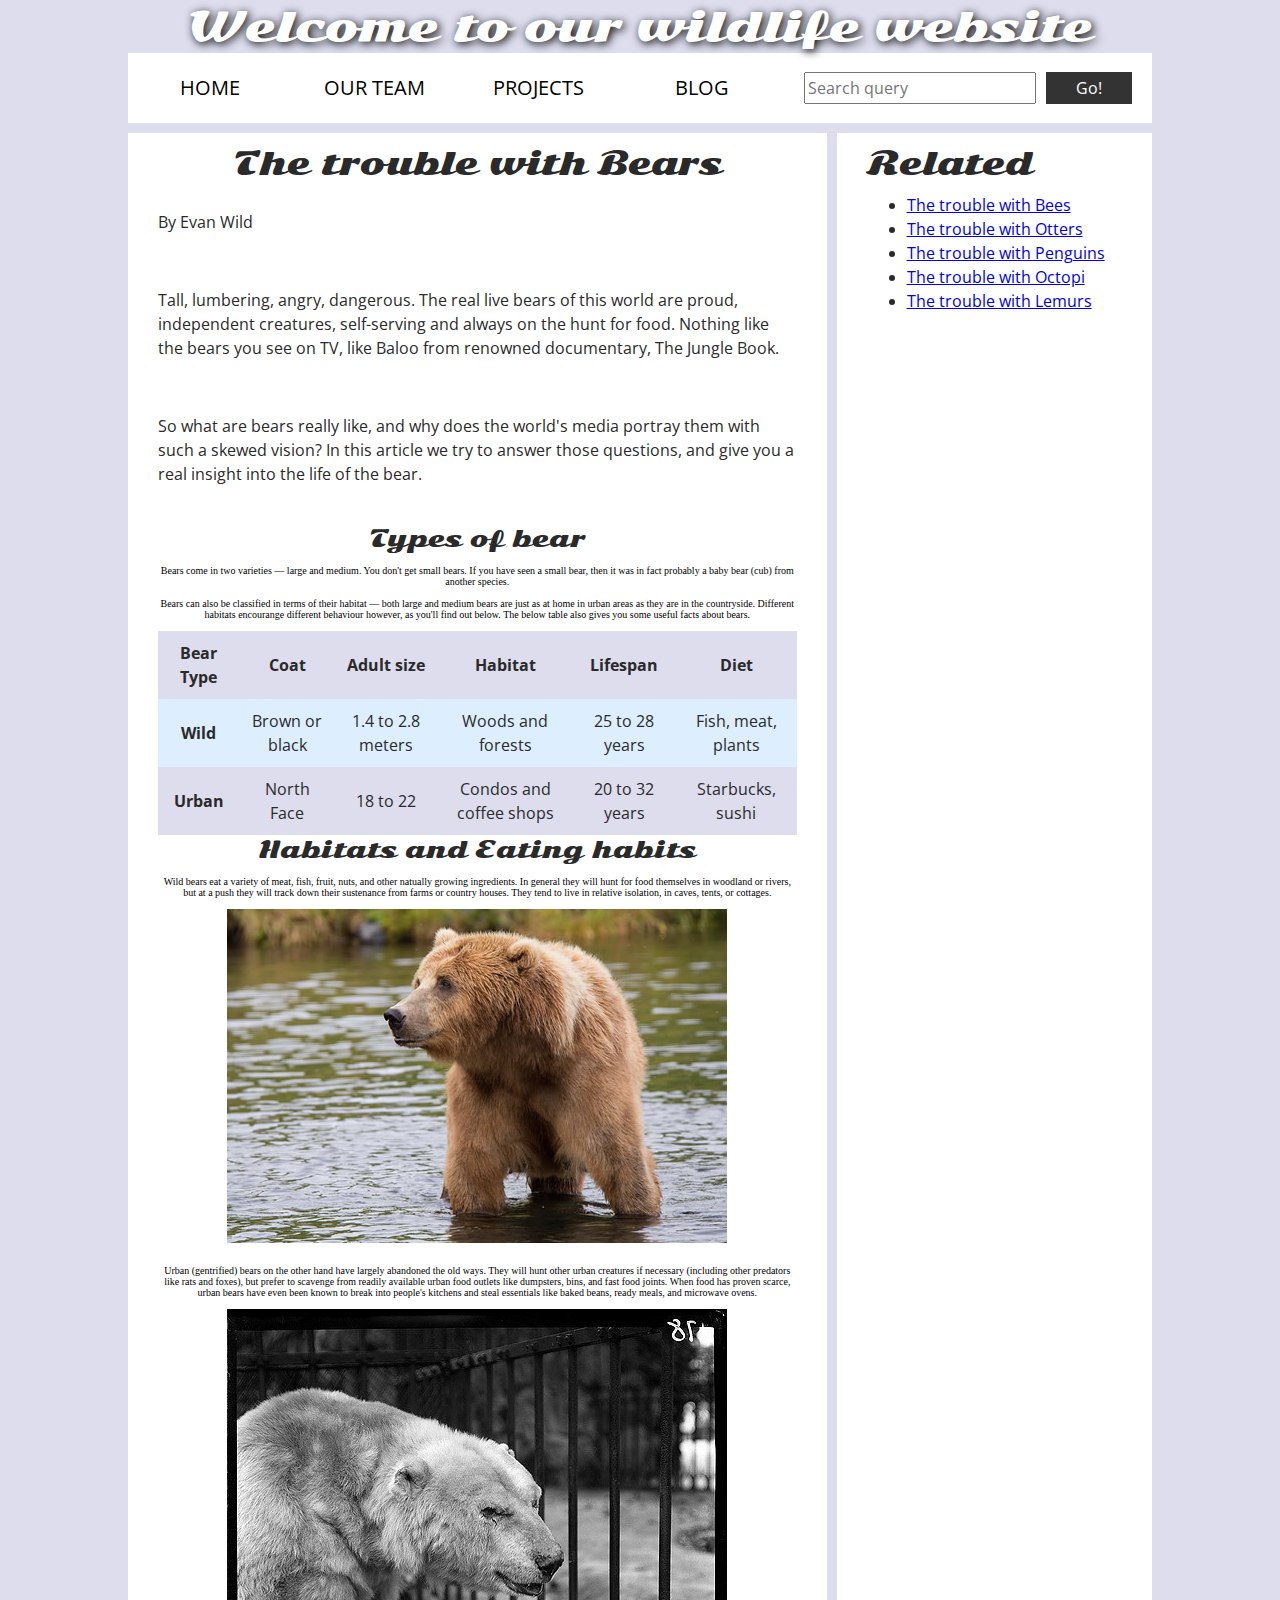
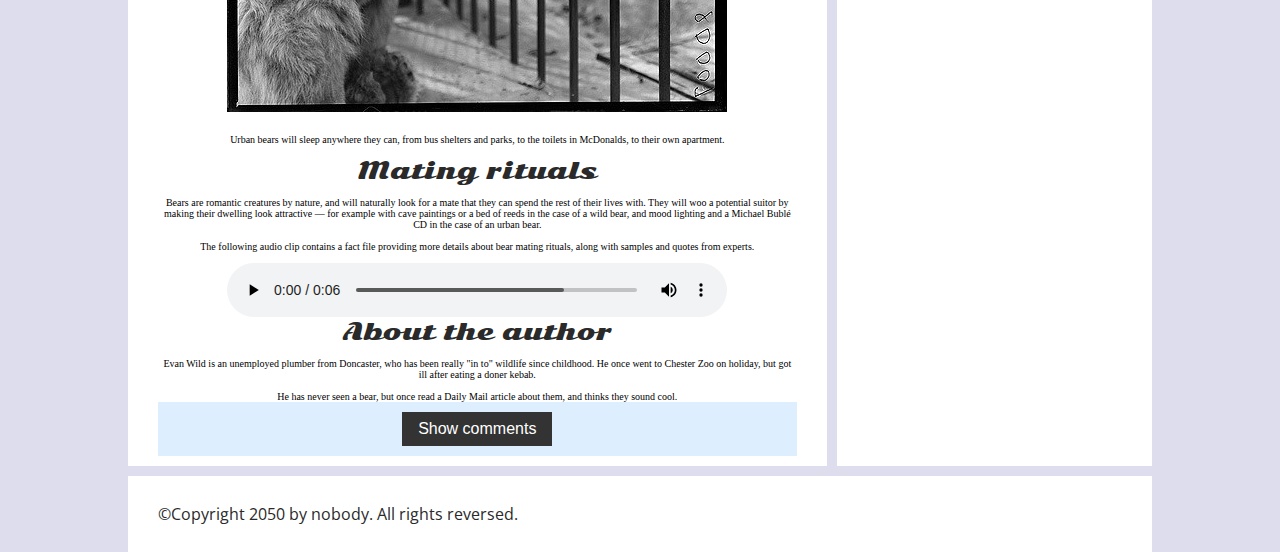
<file: assessment-files/assessment-files/index.html>
<!DOCTYPE html>
<html>
  <head>
    <meta charset="utf-8">

    <title>Accessibility assessment</title>
    <link href="https://fonts.googleapis.com/css?family=Open+Sans+Condensed:300|Sonsie+One" rel="stylesheet"type="text/css">
    <link rel="stylesheet" href="style.css">

    <!-- the below three lines are a fix to get HTML5 semantic elements working in old versions of Internet Explorer-->
    <!-- [if lt IE 9]>
      <script src="http://html5shiv.googlecode.com/svn/trunk/html5.js"></script>
    <![endif] -->
  </head>

  <body>
    <div class="header">
      <font size="7">Welcome to our wildlife website</font>
    </div>

    <!-- removed div and replaced it with nav element.
          Styling was not applied so went in to CSS and 
          changed the styles to apply to nav element. -->
    <nav>
      <ul>
        <li><a href="#">Home</a></li>
        <li><a href="#">Our team</a></li>
        <li><a href="#">Projects</a></li>
        <li><a href="#">Blog</a></li>
      </ul>

      <form class="search">
        <input type="search" name="q" placeholder="Search query">
        <input type="submit" value="Go!">
      </form>
    </nav>

    <main>
      <article>
        <font size="6">The trouble with Bears</font>
        <br><br>
        <p>By Evan Wild</p>
        <br><br>
        <p>Tall, lumbering, angry, dangerous. The real live bears of this world are proud, independent creatures, self-serving and always on the hunt for food. Nothing like the bears you see on TV, like Baloo from renowned documentary, The Jungle Book.</p>
        <br><br>
        <p>So what are bears really like, and why does the world's media portray them with such a skewed vision? In this article we try to answer those questions, and give you a real insight into the life of the bear.</p>
        <br><br>
        <font size="5">Types of bear</font>
        <br><br>
        <!-- TODO: ADD REMAINING P TAGS -->
        Bears come in two varieties — large and medium. You don't get small bears. If you have seen a small bear, then it was in fact probably a baby bear (cub) from another species.
        <br><br>
        Bears can also be classified in terms of their habitat — both large and medium bears are just as at home in urban areas as they are in the countryside. Different habitats encourange different behaviour however, as you'll find out below. The below table also gives you some useful facts about bears.
        <br><br>
        <table>
          <thead>
            <tr>
              <th>Bear Type</th>
              <th>Coat</th>
              <th>Adult size</th>
              <th>Habitat</th>
              <th>Lifespan</th>
              <th>Diet</th>
            </tr>
          </thead>
          <tbody>
            <tr>
              <th>Wild</th>
              <td>Brown or black</td>
              <td>1.4 to 2.8 meters</td>
              <td>Woods and forests</td>
              <td>25 to 28 years</td>
              <td>Fish, meat, plants</td>
            </tr>
            <tr>
              <th>Urban</th>
              <td>North Face</td>
              <td>18 to 22</td>
              <td>Condos and coffee shops</td>
              <td>20 to 32 years</td>
              <td>Starbucks, sushi</td>
            </tr>
          </tbody>
        </table>

        <font size="5">Habitats and Eating habits</font>
        <br><br>
        Wild bears eat a variety of meat, fish, fruit, nuts, and other natually growing ingredients. In general they will hunt for food themselves in woodland or rivers, but at a push they will track down their sustenance from farms or country houses. They tend to live in relative isolation, in caves, tents, or cottages.
        <br><br>
        <img src="media/wild-bear.jpg" alt="Bear in Water.">
        <br><br>
        Urban (gentrified) bears on the other hand have largely abandoned the old ways. They will hunt other urban creatures if necessary (including other predators like rats and foxes), but prefer to scavenge from readily available urban food outlets like dumpsters, bins, and fast food joints. When food has proven scarce, urban bears have even been known to break into people's kitchens and steal essentials like baked beans, ready meals, and microwave ovens.
        <br><br>
        <img src="media/urban-bear.jpg" alt="Bear near finces">
        <br><br>
        Urban bears will sleep anywhere they can, from bus shelters and parks, to the toilets in McDonalds, to their own apartment.
        <br><br>
        <font size="5">Mating rituals</font>
        <br><br>
        Bears are romantic creatures by nature, and will naturally look for a mate that they can spend the rest of their lives with. They will woo a potential suitor by making their dwelling look attractive — for example with cave paintings or a bed of reeds in the case of a wild bear, and mood lighting and a Michael Bublé CD in the case of an urban bear.
        <br><br>
        The following audio clip contains a fact file providing more details about bear mating rituals, along with samples and quotes from experts.
        <br><br>
        <audio controls>
          <source src="media/bear.mp3" type="audio/mp3">
          <source src="media/bear.ogg" type="audio/ogg">
          <p>It looks like your browser doesn't support HTML5 audio players.</p>
        </audio>

        <aside>

          <font size="5">About the author</font>
        <br><br>
          Evan Wild is an unemployed plumber from Doncaster, who has been really "in to" wildlife since childhood. He once went to Chester Zoo on holiday, but got ill after eating a doner kebab.
        <br><br>
          He has never seen a bear, but once read a Daily Mail article about them, and thinks they sound cool.

        </aside>
        <section class="comments">
          <!-- Modified div to button to allow keyboard-accessibility. -->
          <button class="show-hide">Show comments</button>

          <div class="comment-wrapper">

            <font size="6">Add comment</font>

            <form class="comment-form">
              <!-- TODO: update this part and CSS -->
              <div class="flex-pair">
                <label for="name">Your name:</label>
                <input type="text" name="name" id="name" placeholder="Enter your name">
              </div>
              <div class="flex-pair">
                <label for="comment">Your comment:</label>
                <input type="text" name="comment" id="comment" placeholder="Enter your comment">
              </div>
              <div>
                <input type="submit" value="Submit comment">
              </div>
            </form>

            <font size="6">Comments</font>

            <ul class="comment-container">

              <li>

                <p>Bob Fossil</p>

                <p>Oh I am so glad you taught me all about the big brown angry guys in the woods. With their sniffing little noses and their bad attitudes, they can sure be a menace — I was thinking of putting them all in a truck and driving them outta here. I run a zoo, you know.</p>

              </li>

            </ul>

          </div>
        </section>
      </article>

      <div class="secondary">
        <font size="6">Related</font>

        <ul>
          <li><a href="#">The trouble with Bees</a></li>
          <li><a href="#">The trouble with Otters</a></li>
          <li><a href="#">The trouble with Penguins</a></li>
          <li><a href="#">The trouble with Octopi</a></li>
          <li><a href="#">The trouble with Lemurs</a></li>
        </ul>
      </div>
    </main>

    <footer>
      <p>©Copyright 2050 by nobody. All rights reversed.</p>
    </footer>

    <script src="main.js"></script>

  </body>
</html>
</file>
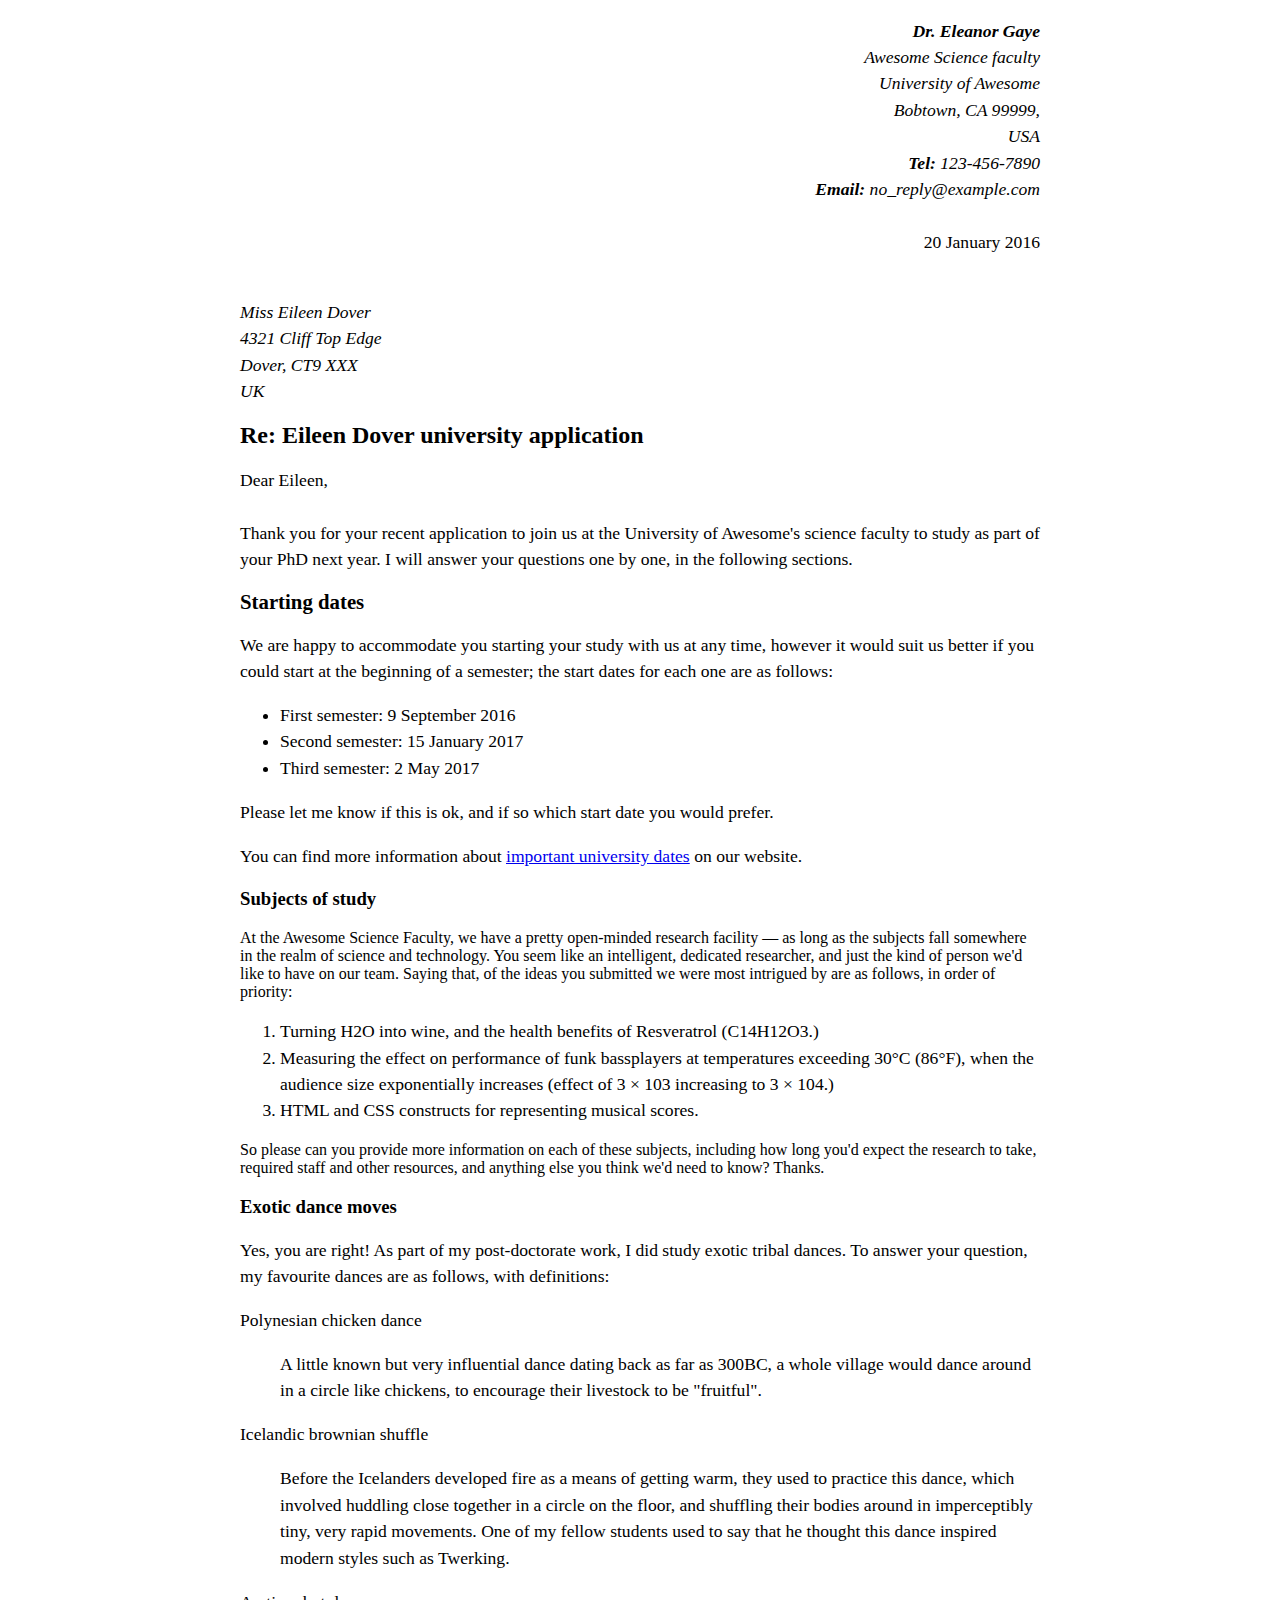
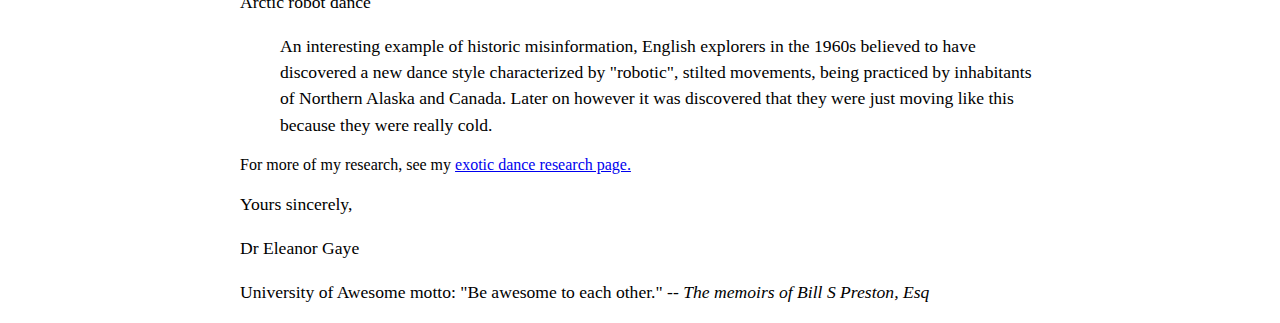
<file: assigmeant1/Part 1/index.html>
<!DOCTYPE html>
<html lang="en">
<head>
    <meta charset="UTF-8">
    <meta name="viewport" content="width=device-width, initial-scale=1.0">
    <title>Assignment 1 Part 1</title>
    <link rel="stylesheet" href="./style.css">

</head>
<body>
<p align = "right">
        <i><strong>Dr. Eleanor Gaye<br></strong>
        Awesome Science faculty<br>
        University of Awesome<br>
        Bobtown, CA 99999,<br>
        USA<br>
        <strong>Tel:</strong> 123-456-7890<br>
        <strong>Email:</strong> no_reply@example.com<br><br></i>
        20 January 2016<br><br>
</p>
<p><i>
    Miss Eileen Dover <br>
    4321 Cliff Top Edge <br>
    Dover, CT9 XXX <br>
    UK <br></i>
</p>


<h1>Re: Eileen Dover university application</h1>
<p>
    Dear Eileen,
    <br><br>
    Thank you for your recent application to join us at the University of Awesome's science faculty to study as part of your PhD next year. I will answer your questions one by one, in the following sections.
    </p>

<h2>Starting dates</h2>
<p>
    We are happy to accommodate you starting your study with us at any time, however it would suit us better if you could start at the beginning of a semester; the start dates for each one are as follows:
</p>
<ul>
    <li>First semester: 9 September 2016</li>
    <li>Second semester: 15 January 2017</li>
    <li>Third semester: 2 May 2017</li>
</ul>
<p>
    Please let me know if this is ok, and if so which start date you would prefer.
</p>
<p>
    You can find more information about <a href="#">important university dates</a> on our website.
</p>


<h3>Subjects of study</h3>

At the Awesome Science Faculty, we have a pretty open-minded research facility — as long as the subjects fall somewhere in the realm of science and technology. You seem like an intelligent, dedicated researcher, and just the kind of person we'd like to have on our team. Saying that, of the ideas you submitted we were most intrigued by are as follows, in order of priority:
<ol>
<li>Turning H2O into wine, and the health benefits of Resveratrol (C14H12O3.)</li>
<li>Measuring the effect on performance of funk bassplayers at temperatures exceeding 30°C (86°F), when the audience size exponentially increases (effect of 3 × 103 increasing to 3 × 104.)</li>
<li>HTML and CSS constructs for representing musical scores.</li>
</ol>
So please can you provide more information on each of these subjects, including how long you'd expect the research to take, required staff and other resources, and anything else you think we'd need to know? Thanks.


<h3>Exotic dance moves</h3>

<p>
    Yes, you are right! As part of my post-doctorate work, I did study exotic tribal dances. To answer your question, my favourite dances are as follows, with definitions:
</p>
    <p>
        Polynesian chicken dance
    </p>
        <p class="tab">
            A little known but very influential dance dating back as far as 300BC, a whole village would dance around in a circle like chickens, to encourage their livestock to be "fruitful".
        </p>
    <p>
        Icelandic brownian shuffle
    </p>
        <p class="tab">
            Before the Icelanders developed fire as a means of getting warm, they used to practice this dance, which involved huddling close together in a circle on the floor, and shuffling their bodies around in imperceptibly tiny, very rapid movements. One of my fellow students used to say that he thought this dance inspired modern styles such as Twerking.
        </p>
    <p>
        Arctic robot dance
    </p>
        <p class="tab">An interesting example of historic misinformation, English explorers in the 1960s believed to have discovered a new dance style characterized by "robotic", stilted movements, being practiced by inhabitants of Northern Alaska and Canada. Later on however it was discovered that they were just moving like this because they were really cold.</p>

For more of my research, see my <a href="#">exotic dance research page.</a>

<p>Yours sincerely,</p>
<p>Dr Eleanor Gaye</p>
<p>University of Awesome motto: "Be awesome to each other." -- <i> The memoirs of Bill S Preston, Esq</i></p>

    
</body>
</html>
</file>
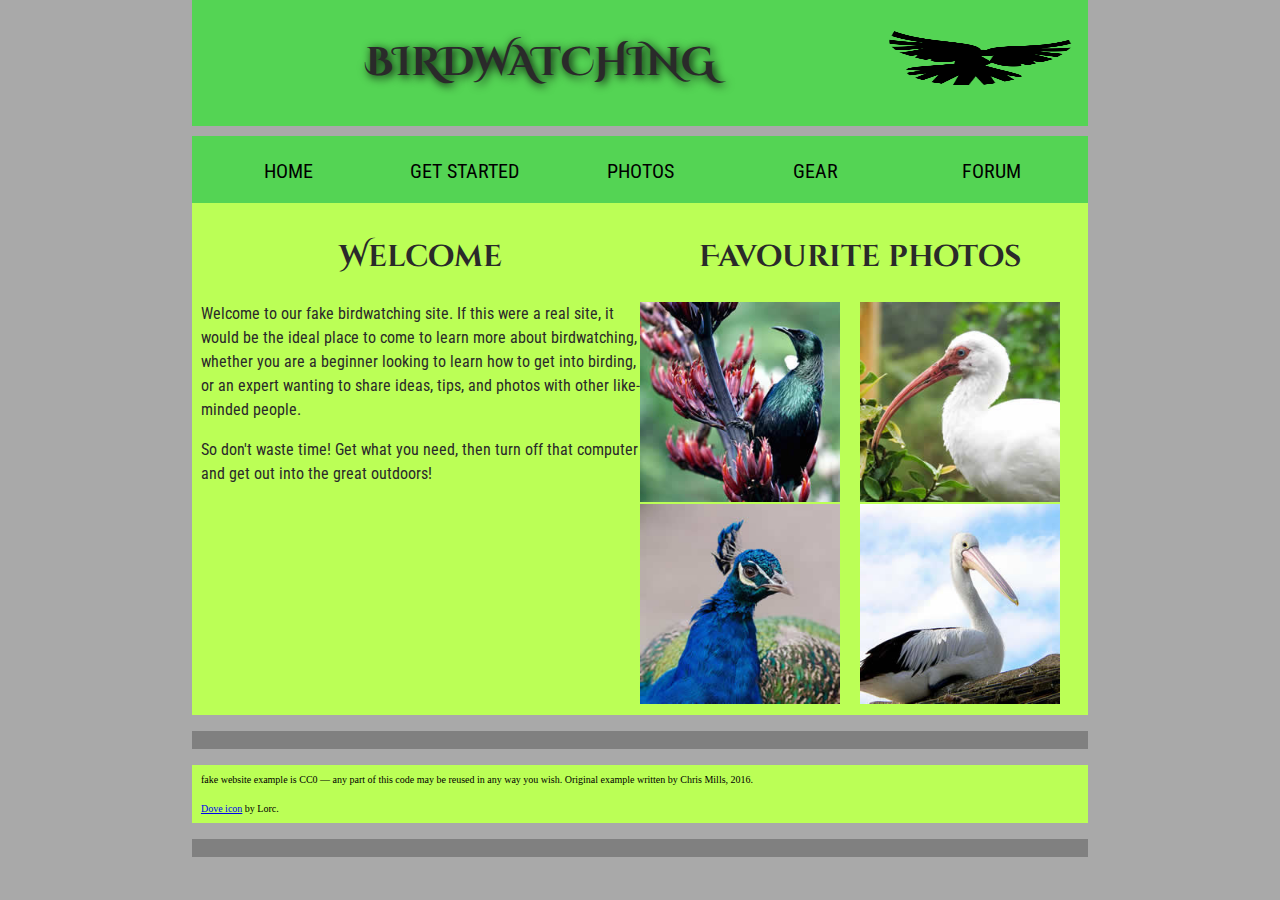
<file: assigmeant1/Part 2/index.html>
<!DOCTYPE html>
<html lang="en">

<head>
  <meta charset="utf-8">
  <title>Birdwatching</title>
  <link href="https://fonts.googleapis.com/css?family=Roboto+Condensed:300%7CCinzel+Decorative:700" rel="stylesheet">

  <!--[if lt IE 9]>
      <script src="https://cdnjs.cloudflare.com/ajax/libs/html5shiv/3.7.3/html5shiv.js"></script>
    <![endif]-->
  <link rel="stylesheet" href="style.css">
</head>

<body>
  <header>
    <h1>Birdwatching</h1>
    <img src="dove.png" alt="a simple dove logo">
  </header>

  <nav>
    <ul>
      <li><span>Home</span></li>
      <li><a href="#">Get started</a></li>
      <li><a href="#">Photos</a></li>
      <li><a href="#">Gear</a></li>
      <li><a href="#">Forum</a></li>
    </ul>
  </nav>

<div class = "row"><div class = "column">
  <h2>Welcome</h2>

  <p>Welcome to our fake birdwatching site. If this were a real site, it would be the ideal place to come to learn more
    about birdwatching, whether you are a beginner looking to learn how to get into birding, or an expert wanting to
    share ideas, tips, and photos with other like-minded people.</p>

  <p>So don't waste time! Get what you need, then turn off that computer and get out into the great outdoors!</p>
</div>
<div class="column"></div>
  <h2>Favourite photos</h2>
<div class = "column">
  <div class = "row"><div class = "column"><a href="favorite-1.jpg"><img src="favorite-1_th.jpg"
      alt="Small black bird, black claws, long black slender beak, links to larger version of the image"></a>
  <a href="favorite-2.jpg"><img src="favorite-2_th.jpg"
      alt="Top half of a pretty bird with bright blue plumage on neck, light colored beak, blue headdress, links to larger version of the image"></a></div>
  <div class = "column"><a href="favorite-3.jpg"><img src="favorite-3_th.jpg"
      alt="Top half of a large bird with white plumage, very long curved narrow light colored break, links to larger version of the image"></a>
  <a href="favorite-4.jpg"><img src="favorite-4_th.jpg"
      alt="Large bird, mostly white plumage with black plumage on back and rear, long straight white beak, links to larger version of the image"></a></div>
</div>
</div>
</div>

  <p>
  <div> fake website example is CC0 — any part of this code may be reused in any way you wish. Original example
    written by Chris Mills, 2016.</div>
    <div>
    <a href="http://game-icons.net/lorc/originals/dove.html">Dove icon</a> by Lorc.</div></p>

</body>

</html>
</file>
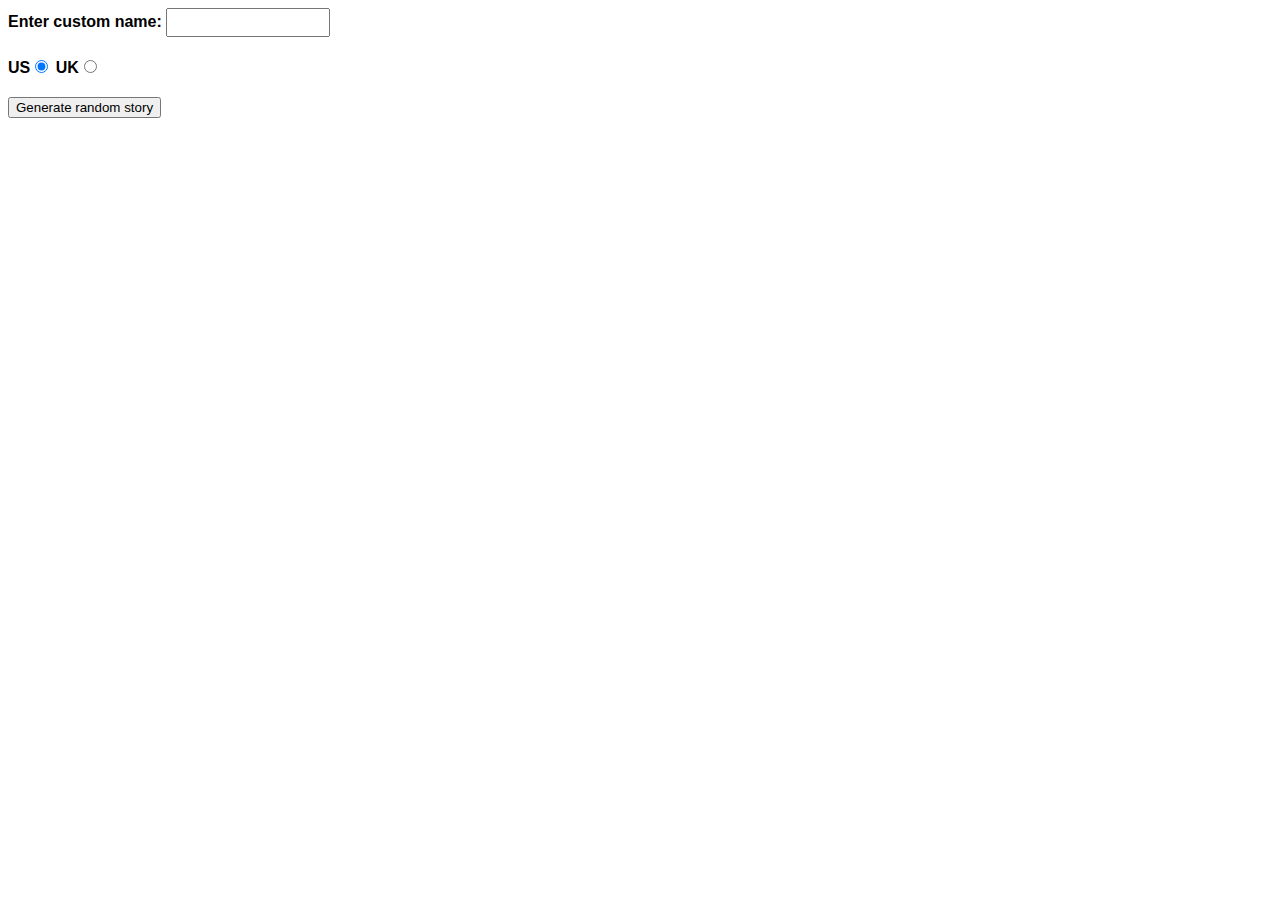
<file: assignment 4/Part1/index.html>
<!DOCTYPE html>
<html lang="en-US">
  <head>
    <meta charset="utf-8" />
    <meta name="viewport" content="width=device-width" />

    <title>Silly story generator</title>

    <style>
      body {
        font-family: helvetica, sans-serif;
        width: 350px;
      }

      label {
        font-weight: bold;
      }

      div {
        padding-bottom: 20px;
      }

      input[type="text"] {
        padding: 5px;
        width: 150px;
      }

      p {
        background: #ffc125;
        color: #5e2612;
        padding: 10px;
        visibility: hidden;
      }
    </style>
  </head>

  <body>
    <div>
      <label for="customname">Enter custom name:</label>
      <input id="customname" type="text" placeholder="" />
    </div>
    <div>
      <label for="us">US</label
      ><input id="us" type="radio" name="ukus" value="us" checked />
      <label for="uk">UK</label
      ><input id="uk" type="radio" name="ukus" value="uk" />
    </div>
    <div>
      <button class="randomize">Generate random story</button>
    </div>
    <!-- Thanks a lot to Willy Aguirre for his help with the code for this assessment -->
    <p class="story"></p>
    <script src="main.js"></script>
  </body>
</html>
</file>
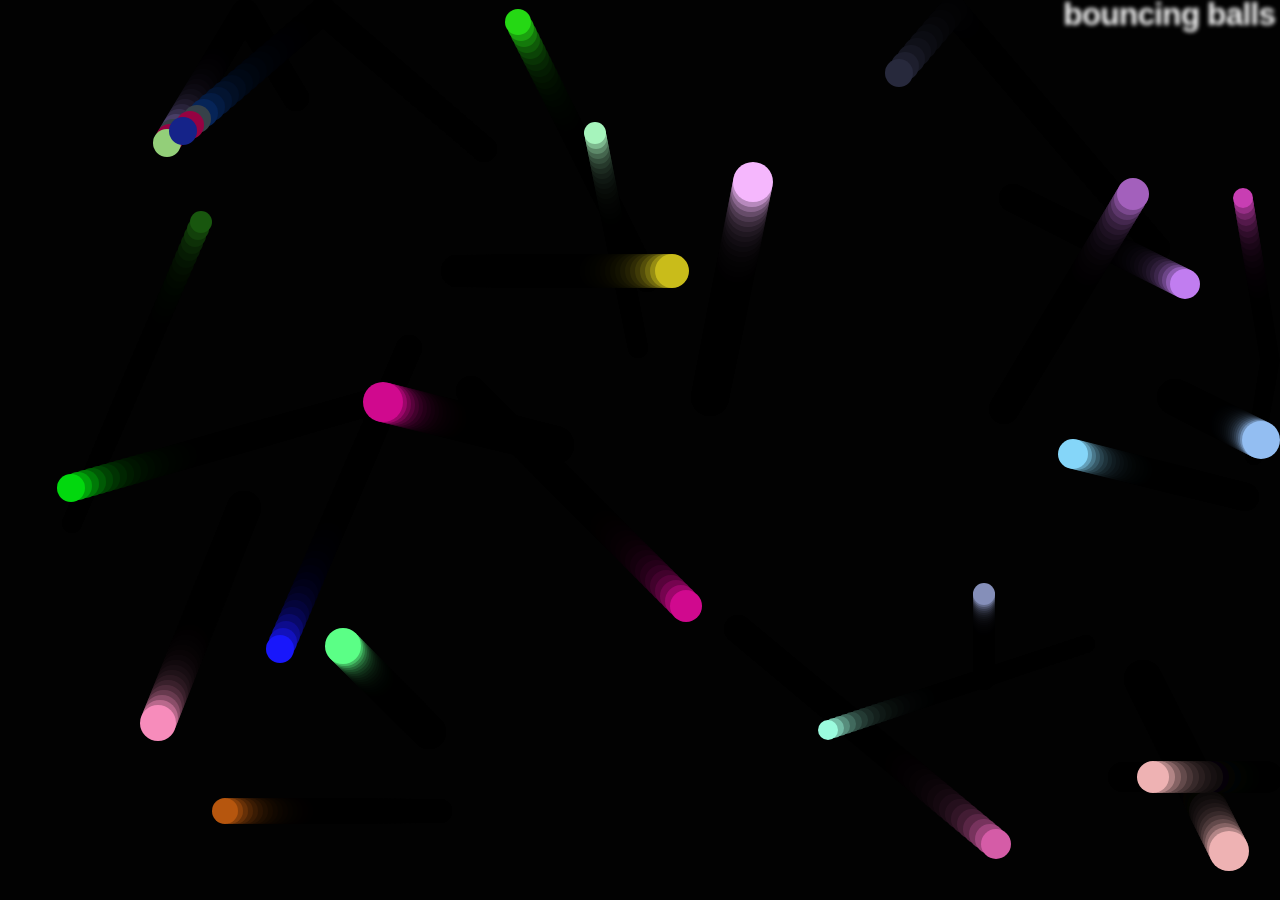
<file: assignment 4/Part3/index.html>
<!DOCTYPE html>
<html lang="en-US">
  <head>
    <meta charset="utf-8">
    <meta name="viewport" content="width=device-width">
    <title>Bouncing balls</title>
    <link rel="stylesheet" href="style.css">
  </head>

  <body>
    <h1>bouncing balls</h1>
    <canvas></canvas>

    <script src="main.js"></script>
  </body>
</html>
</file>
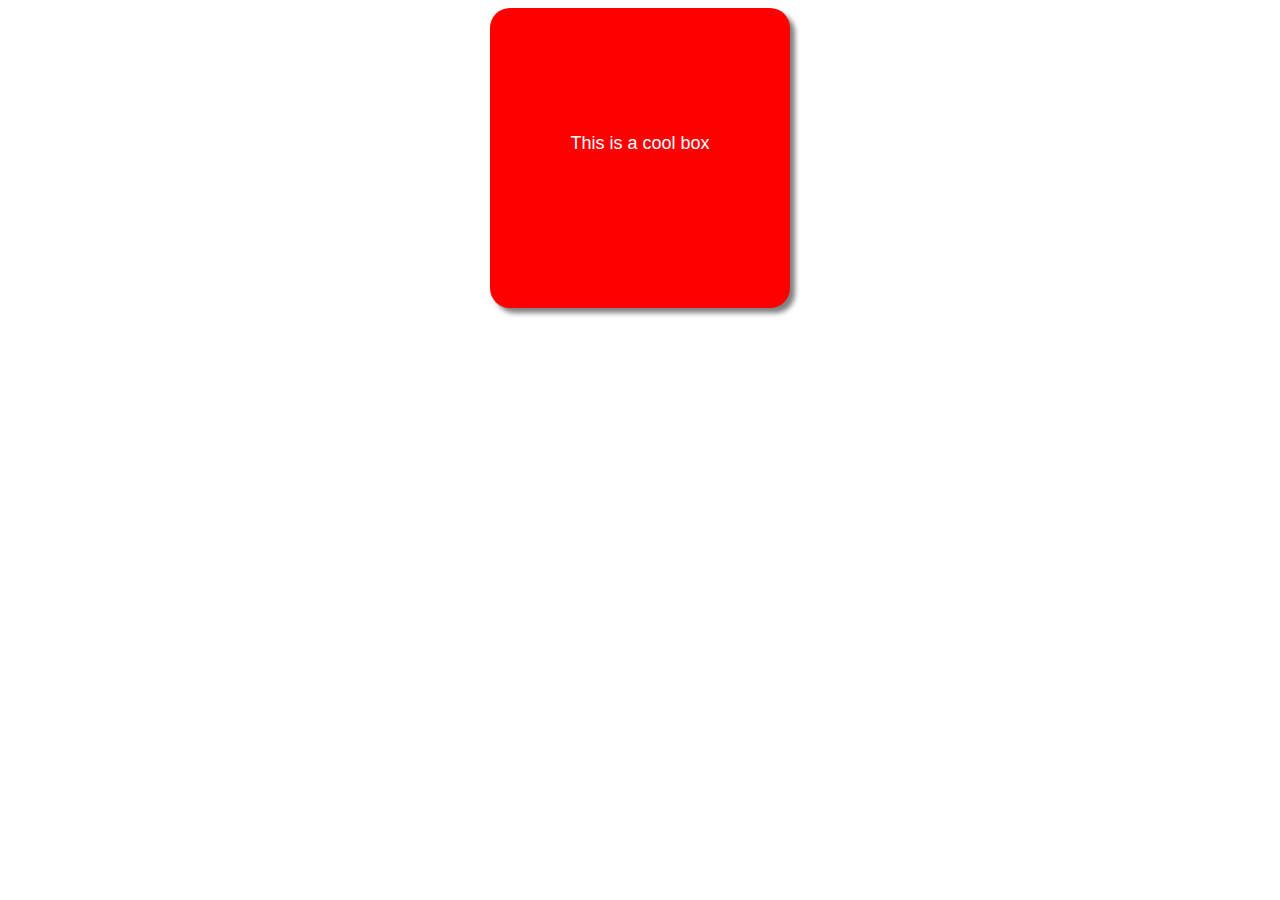
<file: CSS/Section 2/index.html>
<!DOCTYPE html>
<html lang="en-US">
  <head>
    <meta charset="utf-8">
    <meta name="viewport" content="width=device-width">
    <title>Cool box</title>
    <link rel="stylesheet" href="style.css">
  </head>
  <body>
      <div>This is a cool box</div>
  </body>
</html>
</file>
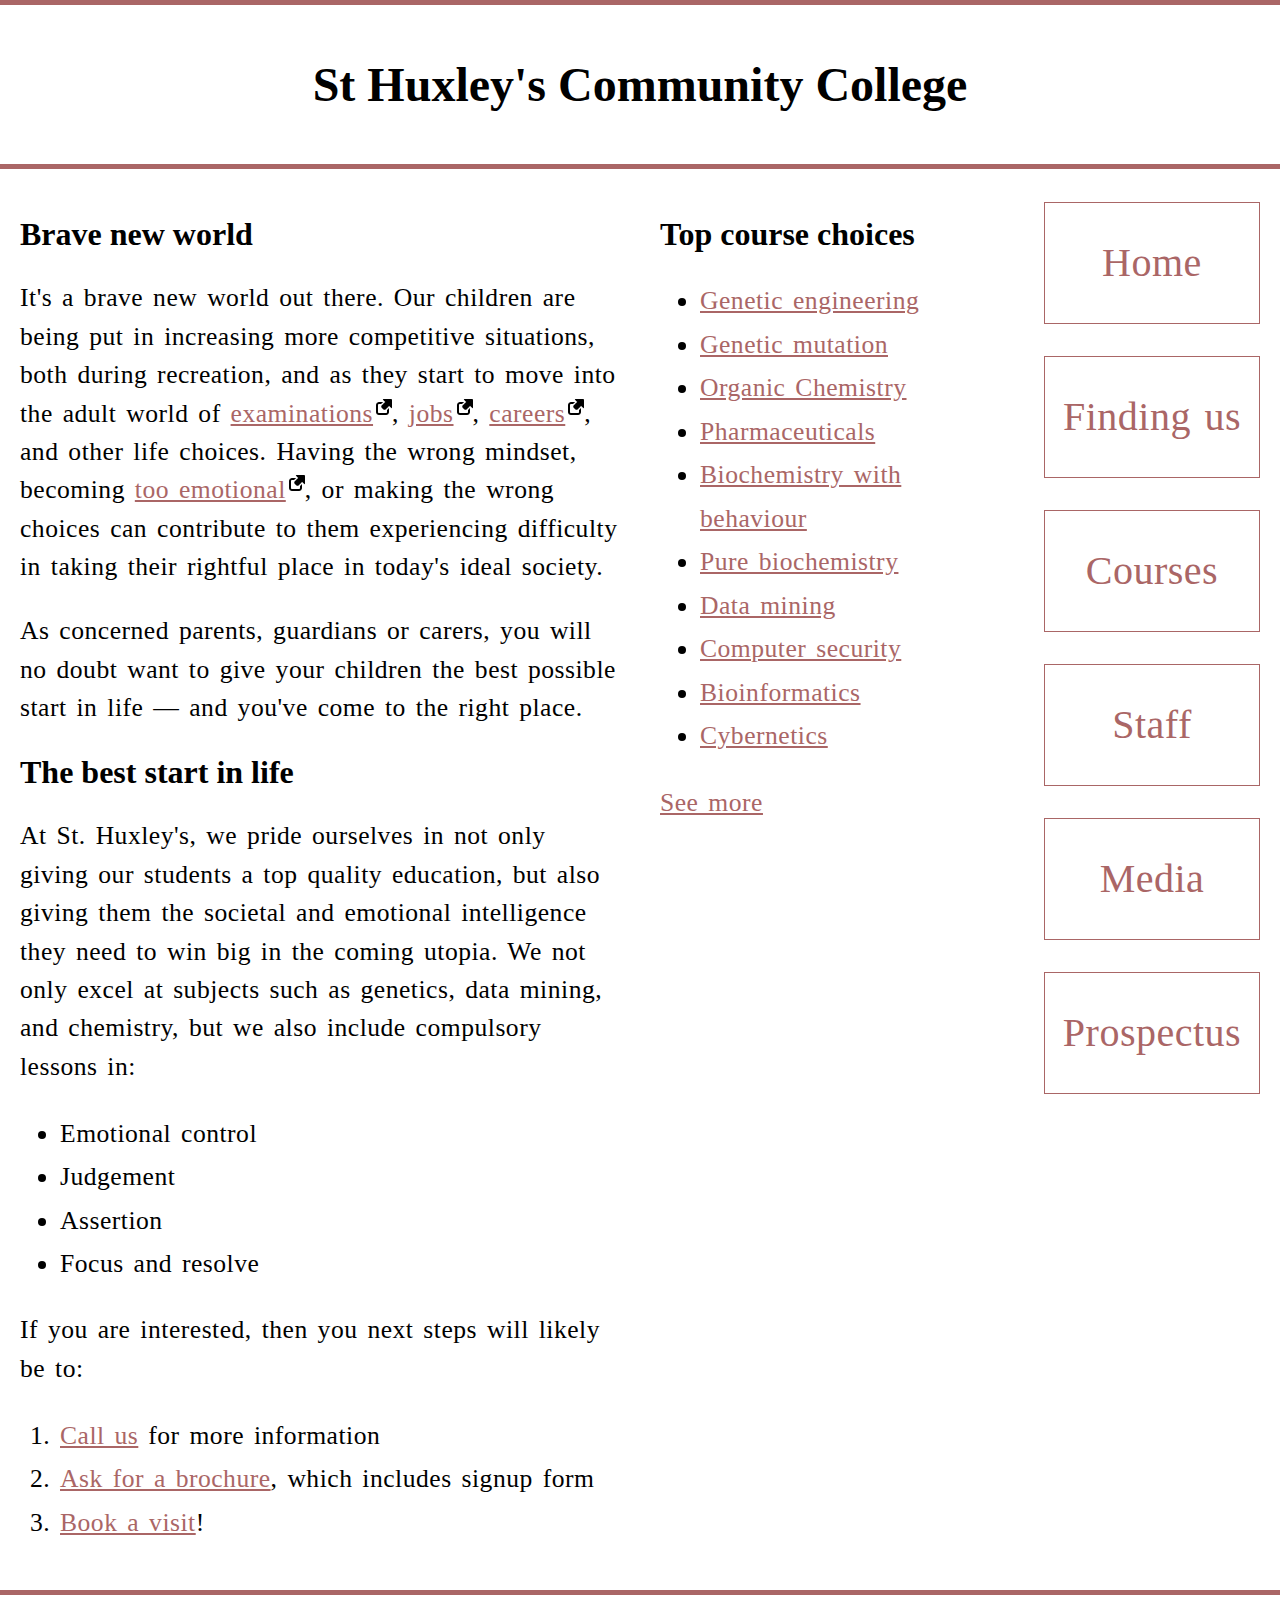
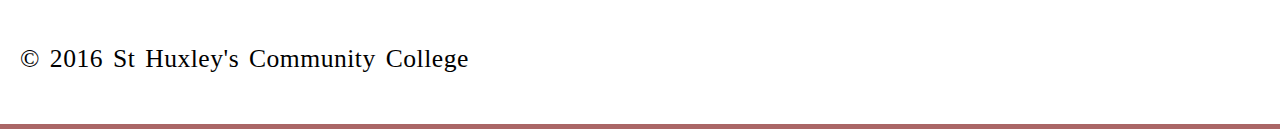
<file: CSS/Section 3/index.html>
<!DOCTYPE html>
<html lang="en-US">
  <head>
    <meta charset="utf-8">
    <meta name="viewport" content="width=device-width">
    <title>St Huxley's Community College</title>
    <link href="style.css" type="text/css" rel="stylesheet">
  </head>
  <body>

  <header>
    <h1>St Huxley's Community College</h1>
  </header>

  <section>
      <h2>Brave new world</h2>

      <p>It's a brave new world out there. Our children are being put in increasing more competitive situations, both during recreation, and as they start to move into the adult world of <a href="https://en.wikipedia.org/wiki/Examination">examinations</a>, <a href="https://en.wikipedia.org/wiki/Jobs">jobs</a>, <a href="https://en.wikipedia.org/wiki/Career">careers</a>, and other life choices. Having the wrong mindset, becoming <a href="https://en.wikipedia.org/wiki/Emotion">too emotional</a>, or making the wrong choices can contribute to them experiencing difficulty in taking their rightful place in today's ideal society.</p>

      <p>As concerned parents, guardians or carers, you will no doubt want to give your children the best possible start in life — and you've come to the right place.</p>

      <h2>The best start in life</h2>

      <p>At St. Huxley's, we pride ourselves in not only giving our students a top quality education, but also giving them the societal and emotional intelligence they need to win big in the coming utopia. We not only excel at subjects such as genetics, data mining, and chemistry, but we also include compulsory lessons in:</p>

      <ul>
        <li>Emotional control</li>
        <li>Judgement</li>
        <li>Assertion</li>
        <li>Focus and resolve</li>
      </ul>

      <p>If you are interested, then you next steps will likely be to:</p>
      
      <ol>
        <li><a href="#">Call us</a> for more information</li>
        <li><a href="#">Ask for a brochure</a>, which includes signup form</li>
        <li><a href="#">Book a visit</a>!</li>
      </ol>
  </section>

  <aside>

    <h2>Top course choices</h2>

    <ul>
      <li><a href="#">Genetic engineering</a></li>
      <li><a href="#">Genetic mutation</a></li>
      <li><a href="#">Organic Chemistry</a></li>
      <li><a href="#">Pharmaceuticals</a></li>
      <li><a href="#">Biochemistry with behaviour</a></li>
      <li><a href="#">Pure biochemistry</a></li>
      <li><a href="#">Data mining</a></li>
      <li><a href="#">Computer security</a></li>
      <li><a href="#">Bioinformatics</a></li>
      <li><a href="#">Cybernetics</a></li>
    </ul>

    <p><a href="#">See more</a></p>

  </aside>

  <nav>

    <ul>
      <li><a href="#">Home</a></li>
      <li><a href="#">Finding us</a></li>
      <li><a href="#">Courses</a></li>
      <li><a href="#">Staff</a></li>
      <li><a href="#">Media</a></li>
      <li><a href="#">Prospectus</a></li>
    </ul>

  </nav>

  <footer>

    <p>&copy; 2016 St Huxley's Community College</p>

  </footer>

  </body>
</html>
</file>
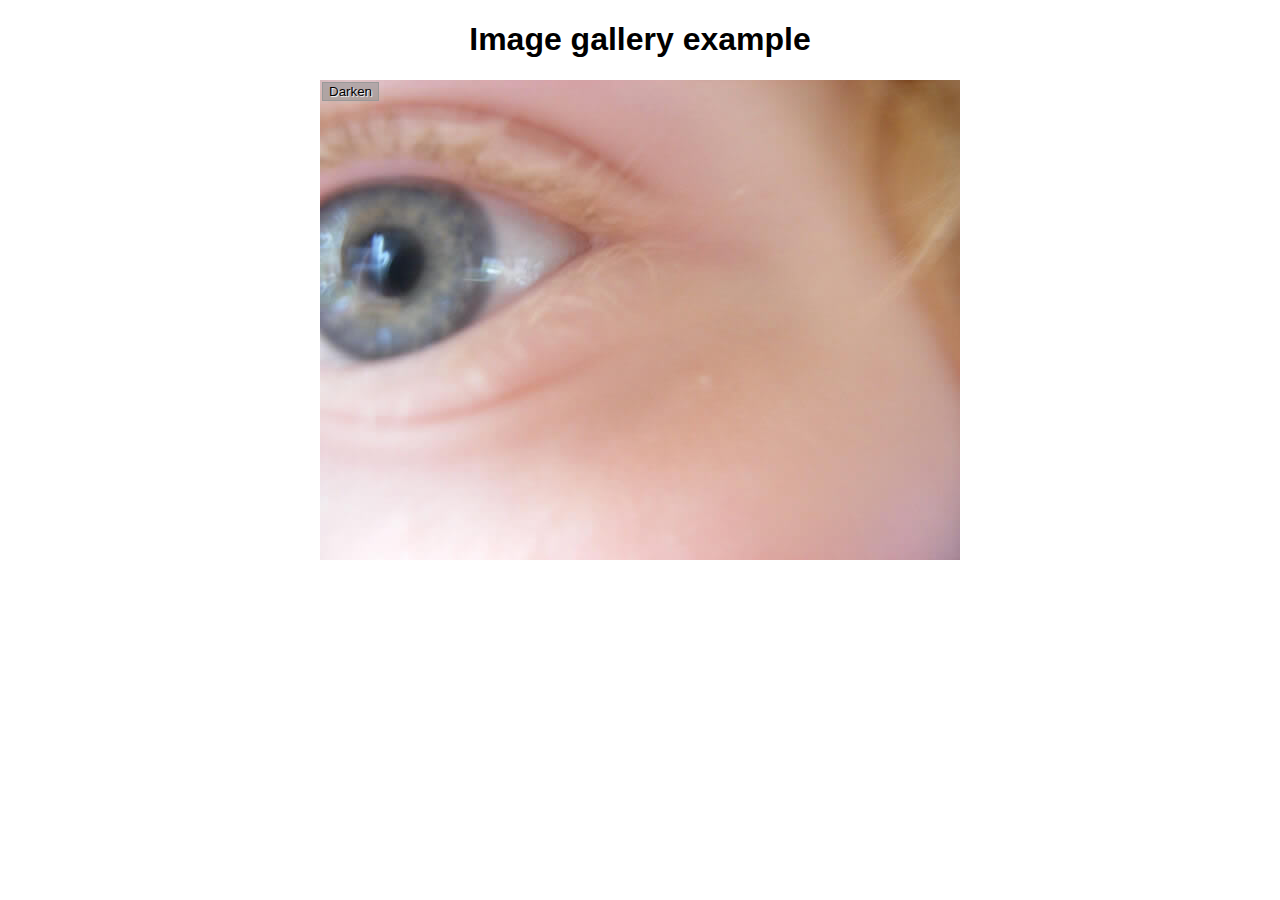
<file: assignment 4/Part2/gallery-start/gallery-start/index.html>
<!DOCTYPE html>
<html lang="en-us">
  <head>
    <meta charset="utf-8">

    <title>Image gallery</title>

    <link rel="stylesheet" href="style.css">
    
  </head>

  <body>
    <h1>Image gallery example</h1>

    <div class="full-img">
      <img class="displayed-img" src="images/pic1.jpg" alt="Closeup of a human eye">
      <div class="overlay"></div>
      <button class="dark">Darken</button>
    </div>

    <div class="thumb-bar">


    </div>
    <script src="main.js"></script>
  </body>
</html>
</file>
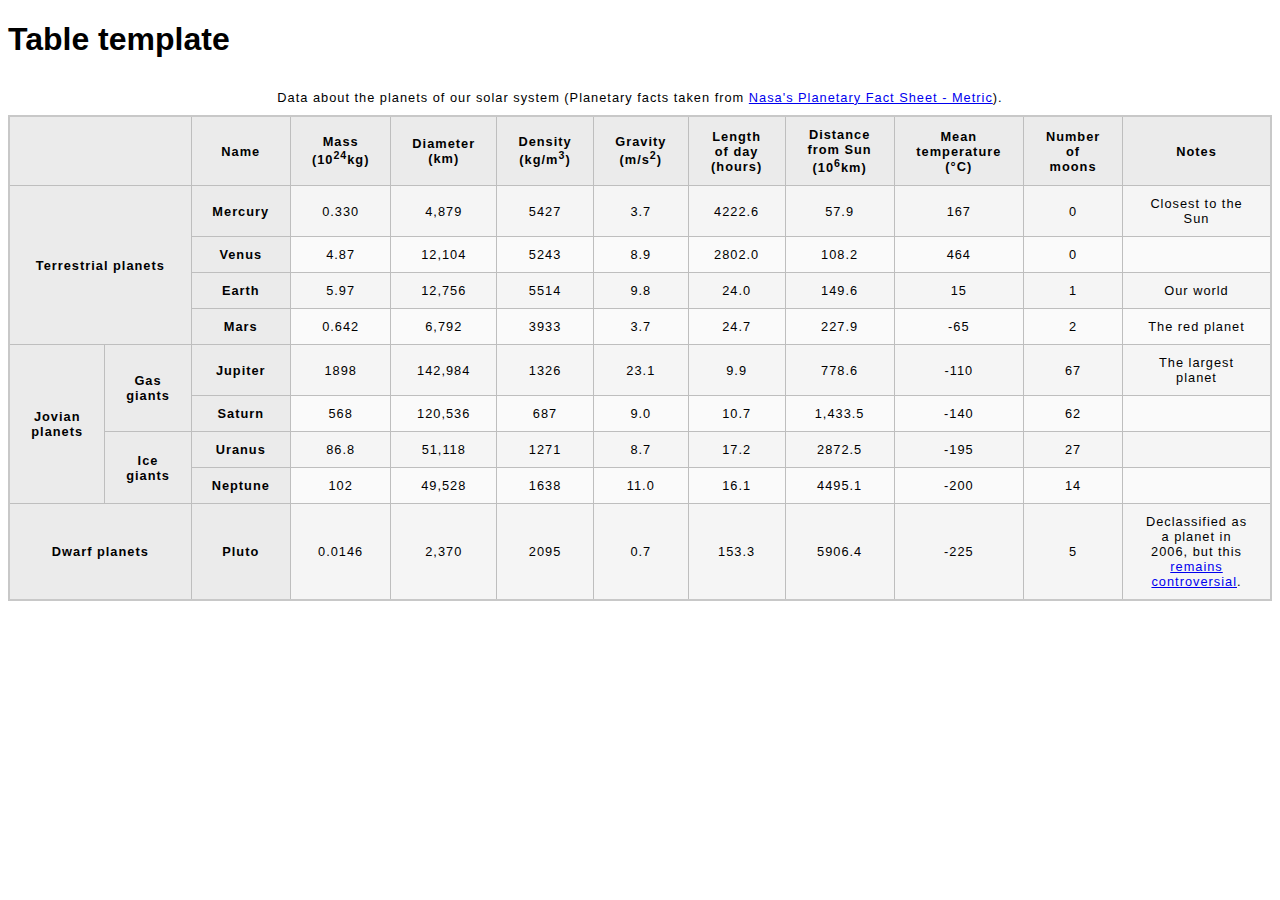
<file: assigmeant2/part 2/blank-template.html>
<!DOCTYPE html>
<html lang="en-US">

<head>
  <meta charset="utf-8">
  <meta name="viewport" content="width=device-width">
  <title>Table template</title>
  <link href="minimal-table.css" rel="stylesheet" type="text/css">
</head>

<body>
  <h1>Table template</h1>

  <table>
    <caption>Data about the planets of our solar system (Planetary facts taken from <a href="http://nssdc.gsfc.nasa.gov/planetary/factsheet/">Nasa's Planetary Fact Sheet - Metric</a>).</caption>
    <thead>
      <tr>
        <th colspan="2"></th>
        <th>Name</th>
        <th>Mass (10<sup>24</sup>kg)</th>
        <th>Diameter (km)</th>
        <th>Density (kg/m<sup>3</sup>)</th>
        <th>Gravity (m/s<sup>2</sup>)</th>
        <th>Length of day (hours)</th>
        <th>Distance from Sun (10<sup>6</sup>km)</th>
        <th>Mean temperature (°C)</th>
        <th>Number of moons</th>
        <th>Notes</th>
      </tr>
    </thead>
    <tbody>
      <tr>
        <th colspan="2" rowspan="4">Terrestrial planets</th>
        <th>Mercury</th>
        <td>0.330</td>
        <td>4,879</td>
        <td>5427</td>
        <td>3.7</td>
        <td>4222.6</td>
        <td>57.9</td>
        <td>167</td>
        <td>0</td>
        <td>Closest to the Sun</td>
      </tr>
      <tr>
        <th>Venus</th>
        <td>4.87</td>
        <td>12,104</td>
        <td>5243</td>
        <td>8.9</td>
        <td>2802.0</td>
        <td>108.2</td>
        <td>464</td>
        <td>0</td>
        <td></td>
      </tr>
      <tr>
        <th>Earth</th>
        <td>5.97</td>
        <td>12,756</td>
        <td>5514</td>
        <td>9.8</td>
        <td>24.0</td>
        <td>149.6</td>
        <td>15</td>
        <td>1</td>
        <td>Our world</td>
      </tr>
      <tr>
        <th>Mars</th>
        <td>0.642</td>
        <td>6,792</td>
        <td>3933</td>
        <td>3.7</td>
        <td>24.7</td>
        <td>227.9</td>
        <td>-65</td>
        <td>2</td>
        <td>The red planet</td>
      </tr>
      <tr>
        <th rowspan="4">Jovian planets</th>
        <th rowspan="2">Gas giants</th>
        <th>Jupiter</th>
        <td>1898</td>
        <td>142,984</td>
        <td>1326</td>
        <td>23.1</td>
        <td>9.9</td>
        <td>778.6</td>
        <td>-110</td>
        <td>67</td>
        <td>The largest planet</td>
      </tr>
      <tr>
        <th>Saturn</th>
        <td>568</td>
        <td>120,536</td>
        <td>687</td>
        <td>9.0</td>
        <td>10.7</td>
        <td>1,433.5</td>
        <td>-140</td>
        <td>62</td>
        <td></td>
      </tr>
      <tr>
        <th rowspan="2">Ice giants</th>
        <th>Uranus</th>
        <td>86.8</td>
        <td>51,118</td>
        <td>1271</td>
        <td>8.7</td>
        <td>17.2</td>
        <td>2872.5</td>
        <td>-195</td>
        <td>27</td>
        <td></td>
      </tr>
      <tr>
        <th>Neptune</th>
        <td>102</td>
        <td>49,528</td>
        <td>1638</td>
        <td>11.0</td>
        <td>16.1</td>
        <td>4495.1</td>
        <td>-200</td>
        <td>14</td>
        <td></td>
      </tr>
      <tr>
        <th colspan="2">Dwarf planets</th>
        <th>Pluto</th>
        <td>0.0146</td>
        <td>2,370</td>
        <td>2095</td>
        <td>0.7</td>
        <td>153.3</td>
        <td>5906.4</td>
        <td>-225</td>
        <td>5</td>
        <td>Declassified as a planet in 2006, but this <a href="http://www.usatoday.com/story/tech/2014/10/02/pluto-planet-solar-system/16578959/">remains controversial</a>.</td>
      </tr>
    </tbody>
  </table>
</body>

</html>
</file>
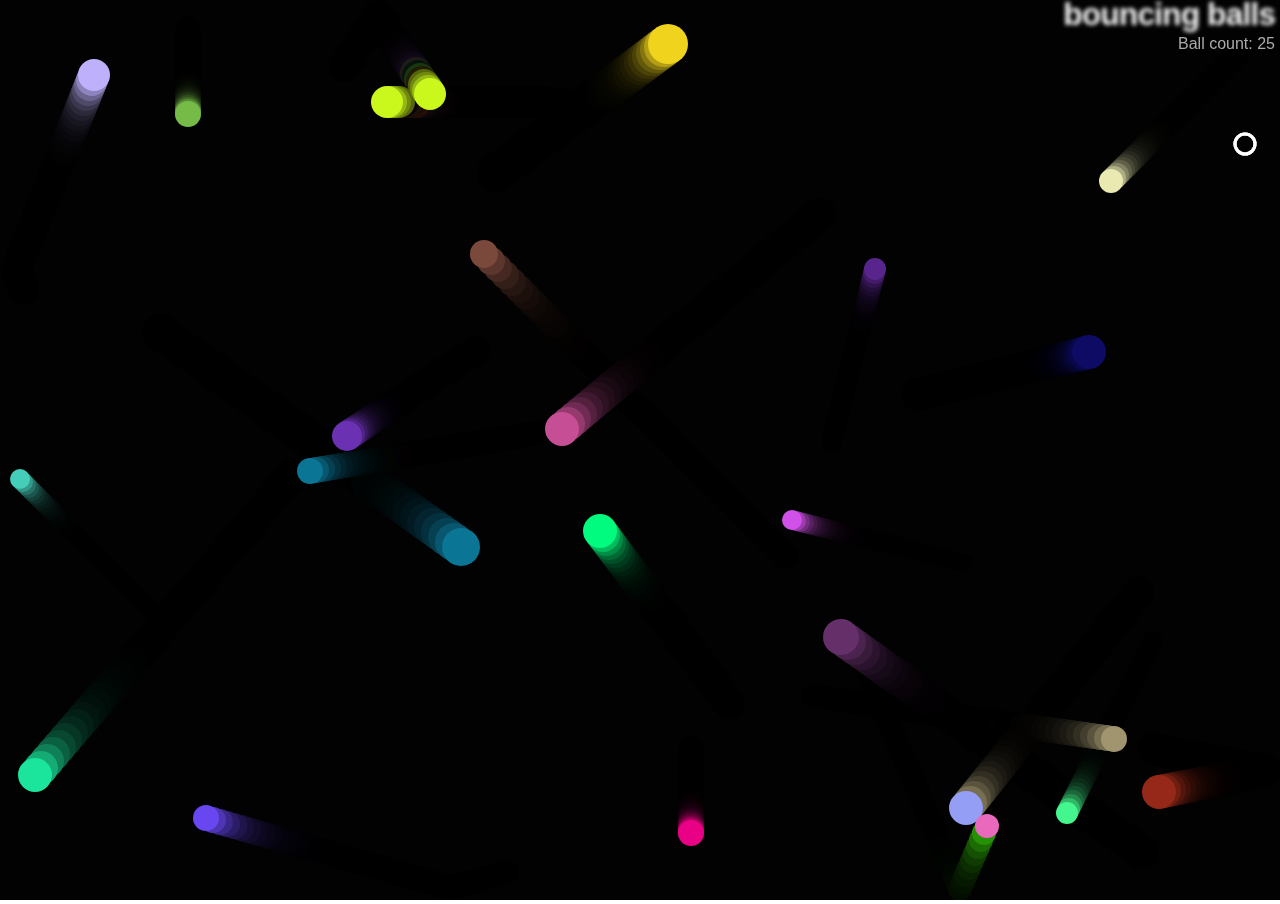
<file: assignment 4/Part4/index-finished.html>
<!DOCTYPE html>
<html lang="en-US">
  <head>
    <meta charset="utf-8">
    <meta name="viewport" content="width=device-width">
    <title>Bouncing balls</title>
    <link rel="stylesheet" href="style.css">
  </head>

  <body>
    <h1>bouncing balls</h1>
    <p>Ball count: <span id="ballCount">0</span></p>
    <canvas></canvas>

    <script src="main-finished.js"></script>
  </body>
</html>
</file>
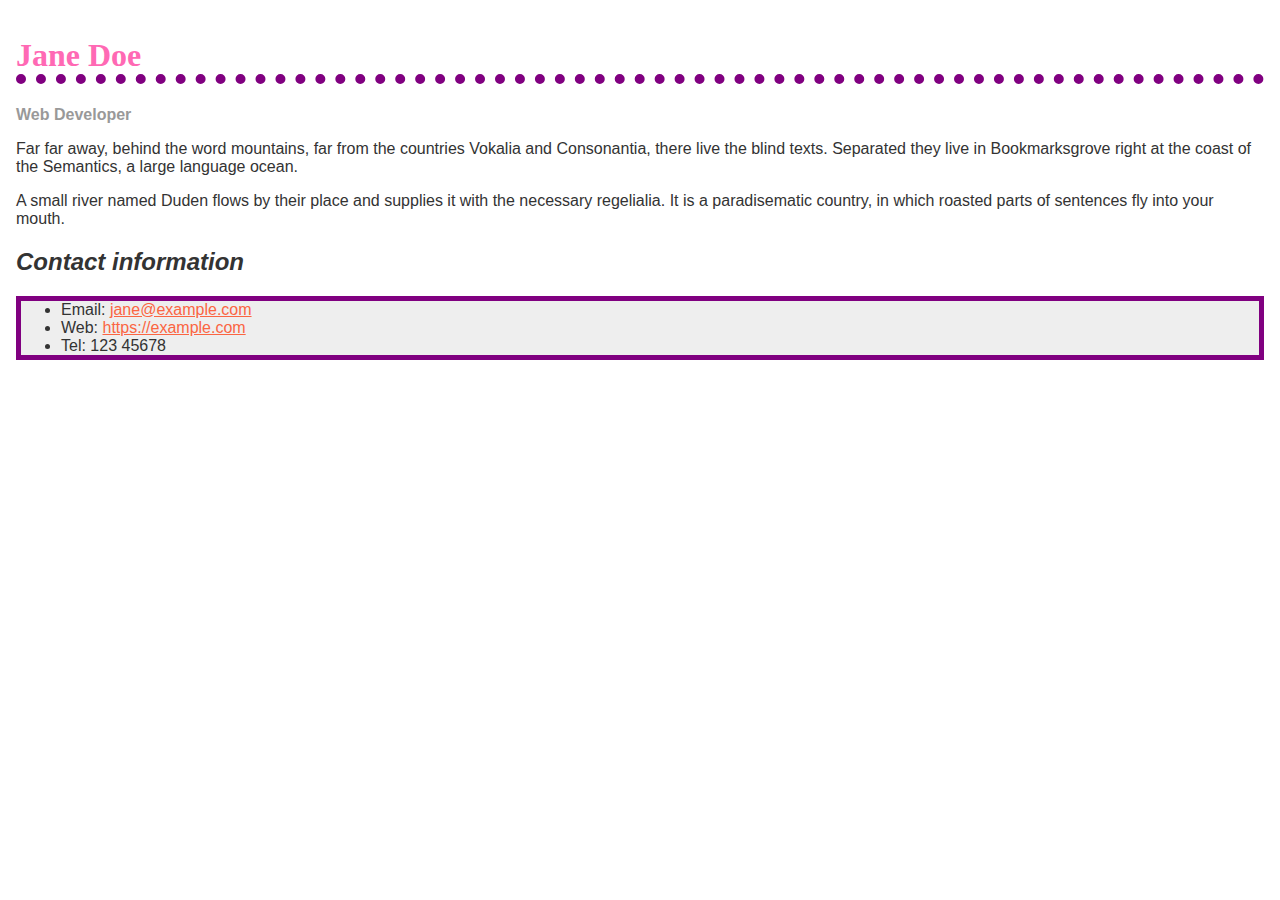
<file: CSS/Section 1/biog-download.html>
<!doctype html>
<html lang="en">
  <head>
    <meta charset="utf-8" />
    <meta name="viewport" content="width=device-width" />
    <title>Formatting a biography</title>
    <style>
      body {
        background-color: #fff;
        color: #333;
        font-family: Arial, Helvetica, sans-serif;
        padding: 1em;
        margin: 0;
      }

      h1 {
        color: hotpink;
        font-size: 2em;
        font-family: Georgia, "Times New Roman", Times, serif;
        border-bottom: 10px dotted purple;
      }

      h2 {
        font-size: 1.5em;
        font-style: italic;
      }

      .job-title {
        color: #999999;
        font-weight: bold;
      }

      ul {
        background-color: #eeeeee;
        border: 5px;
        border-color: purple;
        border-style: solid;

      }

      a:link,
      a:visited {
        color: #fb6542;
      }

      a:hover {
        color: green;
        text-decoration: none;
      }
    </style>
  </head>

  <body>
    <h1>Jane Doe</h1>
    <div class="job-title">Web Developer</div>
    <p>
      Far far away, behind the word mountains, far from the countries Vokalia
      and Consonantia, there live the blind texts. Separated they live in
      Bookmarksgrove right at the coast of the Semantics, a large language
      ocean.
    </p>

    <p>
      A small river named Duden flows by their place and supplies it with the
      necessary regelialia. It is a paradisematic country, in which roasted
      parts of sentences fly into your mouth.
    </p>

    <h2>Contact information</h2>
    <div>
      <ul>
        <li>
          Email:
          <a href="mailto:jane@example.com">jane@example.com</a>
        </li>
        <li>
        Web:
          <a href="https://example.com">https://example.com</a>
        </li>
        <li>Tel: 123 45678</li>
      </ul>
    </div>
  </body>
</html>
</file>
<file: assessment-files/assessment-files/style.css>
/* || General setup */

html, body {
  margin: 0;
  padding: 0;
}

html {
  font-size: 10px;
  background-color: #dde;
}

body {
  width: 80%;
  min-width: 1024px;
  margin: 0 auto;
}

/* || typography */

font[size="7"], font[size="6"], font[size="5"] {
  font-family: 'Sonsie One', cursive;
  color: #2a2a2a;
}

p, input, li, table, label {
  font-family: 'Open Sans Condensed', sans-serif;
  color: #2a2a2a;
}

font[size="7"] {
  font-size: 4rem;
  text-align: center;
  color: white;
  text-shadow: 2px 2px 10px black;
}

font[size="6"] {
  font-size: 3rem;
  text-align: center;
}

font[size="5"] {
  font-size: 2.2rem;
}

p, li, table {
  font-size: 1.6rem;
  line-height: 1.5;
}

/* || header layout */
.header {
  text-align: center ;
  align-self: center;
}

nav, article, footer, .secondary {
  background-color: white;

}

article, footer, .secondary {
  padding: 10px 30px;
}

article {
  margin-right: 10px;

}

nav {
  height: 50px;
  background-color: ff80ff;
  display: flex;
  padding: 1% 0;
  margin-bottom: 10px;
}

nav ul {
  padding: 0;
  list-style-type: none;
  flex: 2;
  display: flex;
}

nav li {
  display: inline;
  text-align: center;
  flex: 1;
}

nav a {
  display: inline-block;
  font-size: 2rem;
  text-transform: uppercase;
  text-decoration: none;
  color: black;
}

nav .search {
  flex: 1;
  display: flex;
  align-items: center;
  height: 100%;
  padding: 0 2em;
}

.search input {
  font-size: 1.6rem;
  height: 32px;
}

.search input[type="search"] {
  flex: 3;
}

.search input[type="submit"] {
  flex: 1;
  margin-left: 1rem;
  background: #333;
  border: 0;
  color: white;
}

/* || main layout */

main {
  display: flex;
  align-self: center;
}

article {
  flex: 5;
  text-align: center;
}

.secondary {
  flex: 2;
}

footer {
  margin-top: 10px;
}

p {
  text-align: left;
}

/* Table styling */

table {
  width: 100%;
  background-color: #dde;
  border-collapse: collapse;
}

th, td {
  padding: 10px;
}

td {
  text-align: center;
}

th[scope="col"] {
  border-bottom: 1px solid black;
}

tbody tr:nth-child(odd) {
  background-color: #def;
}

/* styling content images and audio */

img, audio {
  display: block;
  margin: 0 auto;
}

audio {
  width: 500px;
}

/* Comments styling */

.comments {
  background-color: #def;
  padding: 10px;
}

.show-hide {
  cursor: pointer;
}

.comments font[size="6"] {
  font-size: 2rem;
}

.comments font[size="6"]:nth-of-type(2) {
  margin-bottom: 0;
}

.comment-form {
  margin-bottom: 3rem;
}

.comment-form .flex-pair {
  display: flex;
  padding: 0 3rem 1rem;
}

.comment-form label {
  align-self: center;
  flex: 2;
  text-align: right;
}

.comment-form input {
  margin-left: 1rem;
  flex: 6;
}

.show-hide {
  text-align: center;
  width: 150px;
}

.comment-form input, .comment-form label, .show-hide {
  font-size: 1.6rem;
  line-height: 32px;
}

.comment-form input[type="submit"], .show-hide {
  background: #333;
  border: 0;
  color: white;
}

.comment-form input[type="submit"] {
  width: 30%;
  display: block;
  margin: 0 auto;
}

.comment-container {
  margin-top: 0;
}

.comment-container li {
  list-style-type: none;
  display: flex;
}

.comment-container li p:nth-child(1) {
  flex: 1;
  font-weight: bold;
}

.comment-container li p:nth-child(2) {
  flex: 5;
}
</file>
<file: assigmeant1/Part 1/style.css>
body {
    max-width: 800px;
    margin: 0 auto;
}

.sender-column {
    text-align: right;
}

h1 {
    font-size: 1.5em;
}

h2 {
    font-size: 1.3em;
}

p,
ul,
ol,
dl,
address {
    font-size: 1.1em;
}

p,
li,
dd,
dt,
address {
    line-height: 1.5;
}



.tab 
{ margin-left: 40px; }
</file>
<file: assigmeant1/Part 2/style.css>
/* || General setup */

html, body {
  margin: 0;
  padding: 0;
}

html {
  font-size: 10px;
  background-color: #a9a9a9;
}

body {
  width: 70%;
  min-width: 800px;
  margin: 0 auto;
}

/* || typography */

h1, h2, h3 {
  font-family: 'Cinzel Decorative', cursive;
  color: #2a2a2a;
}

p, input, li {
  font-family: 'Roboto Condensed', sans-serif;
  color: #2a2a2a;
}

h1 {
  font-size: 4rem;
  text-align: center;
  text-shadow: 2px 2px 10px black;
}

h2 {
  font-size: 3rem;
  text-align: center;
}

h3 {
  font-size: 2.2rem;
}

p, li {
  font-size: 1.6rem;
  line-height: 1.5;
}

/* || header layout */

header {
  margin-bottom: 10px;
  display: flex;
  flex-flow: row wrap;
}

body > * {
  background-color: grey;
  padding: 1%;
}

main, header, nav, article, aside, footer, section {
  background-color: rgba(0,255,0,0.5);
  padding: 1%;
}

h1 {
  flex: 5;
  text-transform: uppercase;
}

header img {
  display: block;
  height: 60px;
  padding-top: 20.15px;
}

nav {
  height: 50px;
  flex: 100%;
  display: flex;
}

nav ul {
  padding: 0;
  list-style-type: none;
  flex: 2;
  display: flex;
}

nav li {
  display: inline;
  text-align: center;
  flex: 1;
}

nav a, nav span {
  display: inline-block;
  font-size: 2rem;
  height: 3rem;
  line-height: 1.7;
  text-transform: uppercase;
  text-decoration: none;
  color: black;

}

/* || main layout */

main {
  display: flex;
}

article, section {
  flex: 4;
}

aside {
  flex: 1;
  margin-left: 10px;
  padding: 1%;
}

aside a {
  display: block;
  float: left;
  width: 50%;
}

aside img {
  max-width: 100%;
}

footer {
  margin-top: 10px;
}

.column {
  float: left;
  border-color: darkgreen;
  width: 50%;
}


.row:after {
  content: "";
  display: table;
  border-color: darkgreen;
  clear: both;
}

img {
  width: 200px;
  height: fit-content;
}
div {
  background-color: rgb(187, 255, 86);
  border-width: 10px;
}
</file>
<file: assignment 4/Part3/style.css>
html, body {
  margin: 0;
}

html {
  font-family: 'Helvetica Neue', Helvetica, Arial, sans-serif;
  height: 100%;
}

body {
  overflow: hidden;
  height: inherit;
}

h1 {
  font-size: 2rem;
  letter-spacing: -1px;
  position: absolute;
  margin: 0;
  top: -4px;
  right: 5px;

  color: transparent;
  text-shadow: 0 0 4px white;
}
</file>
<file: CSS/Section 2/style.css>
html {
  font-family: sans-serif;
}
/* Your CSS below here */

div {
  width: 300px;
  height: 300px;
  margin: auto;
  text-align: center;
  line-height: 15;
  font-size: 18px;
  background-color: red;
  border-radius: 20px;
  color: white;
  font-style: bold;
 /* background-image: linear-gradient(to right button);*/
 box-shadow: 5px 5px 5px rgba(0, 0, 0, 0.5);
 justify-content: center;
 text-justify: center;
}
</file>
<file: CSS/Section 3/style.css>
/* General setup */

* {
  box-sizing: border-box;
}

body {
  margin: 0 auto;
  min-width: 1000px;
  max-width: 1400px;
  font-size: 10px; /*site wide 10px base font size*/
}

/* Layout */

section {
  float: left;
  width: 50%;
}

aside {
  float: left;
  width: 30%;
}

nav {
  float: left;
  width: 20%;
}

footer {
  clear: both;
}

header, section, aside, nav, footer {
  padding: 20px;
}

/* header and footer */

header, footer {
  border-top: 5px solid #a66;
  border-bottom: 5px solid #a66;
}

/* WRITE YOUR CODE BELOW HERE */
h1 {
  font-size: 3rem;
  text-align: center;
}

h2 {
  font-size: 2rem;
}


p,li {
  font-size: 1.6rem;
  line-height: 1.5;
  letter-spacing: 0.5px;
  word-spacing: 3px;
}

a:link {
  color: #a66;
}

a[href*="http"] {
  padding-right: 19px;
  background: url(external-link-52.png) no-repeat 100% 0;
  background-size: 16px 16px;
}

a:hover, a:focus {
  text-decoration: none;
  color: #464440;
}

a:visited {
  color: #a69066;
}
a:focus {
  outline: none;
}

ul, ol {
  margin: 1.6rem 0;

}
li {
  line-height: 1.7;

}

nav ul {
  padding-left: 0;
  margin-top: 0.8rem;
}

nav li a {
  text-decoration: none;
  display: inline-block;
  width: 100%;
  line-height: 3;
  text-align: center;
  font-size: 2.5rem;
  border: 1px solid #a66;
}

nav li {
  list-style-type: none;
  margin-bottom: 2rem;
}
</file>
<file: assignment 4/Part2/gallery-start/gallery-start/style.css>
h1 {
  font-family: helvetica, arial, sans-serif;
  text-align: center;
}

body {
  width: 640px;
  margin: 0 auto;
}

.full-img {
  position: relative;
  display: block;
  width: 640px;
  height: 480px;
}

.overlay {
  position: absolute;
  top: 0;
  left: 0;
  width: 640px;
  height: 480px;
  background-color: rgba(0,0,0,0);
}

button {
  border: 0;
  background: rgba(150,150,150,0.6);
  text-shadow: 1px 1px 1px white;
  border: 1px solid #999;
  position: absolute;
  cursor: pointer;
  top: 2px;
  left: 2px;
}

.thumb-bar img {
  display: block;
  width: 20%;
  float: left;
  cursor: pointer;
}
</file>
<file: assigmeant2/part 2/minimal-table.css>
html {
  font-family: sans-serif;
}

table {
  border-collapse: collapse;
  border: 2px solid rgb(200,200,200);
  letter-spacing: 1px;
  font-size: 0.8rem;
}

td, th {
  border: 1px solid rgb(190,190,190);
  padding: 10px 20px;
}

th {
  background-color: rgb(235,235,235);
}

td {
  text-align: center;
}

tr:nth-child(even) td {
  background-color: rgb(250,250,250);
}

tr:nth-child(odd) td {
  background-color: rgb(245,245,245);
}

caption {
  padding: 10px;
}
</file>
<file: assignment 4/Part4/style.css>
html, body {
  margin: 0;
}

html {
  font-family: 'Helvetica Neue', Helvetica, Arial, sans-serif;
  height: 100%;
}

body {
  overflow: hidden;
  height: inherit;
}

h1 {
  font-size: 2rem;
  letter-spacing: -1px;
  position: absolute;
  margin: 0;
  top: -4px;
  right: 5px;

  color: transparent;
  text-shadow: 0 0 4px white;
}
p {
  position: absolute;
  margin: 0;
  top: 35px;
  right: 5px;
  color: #aaa;
}
</file>
